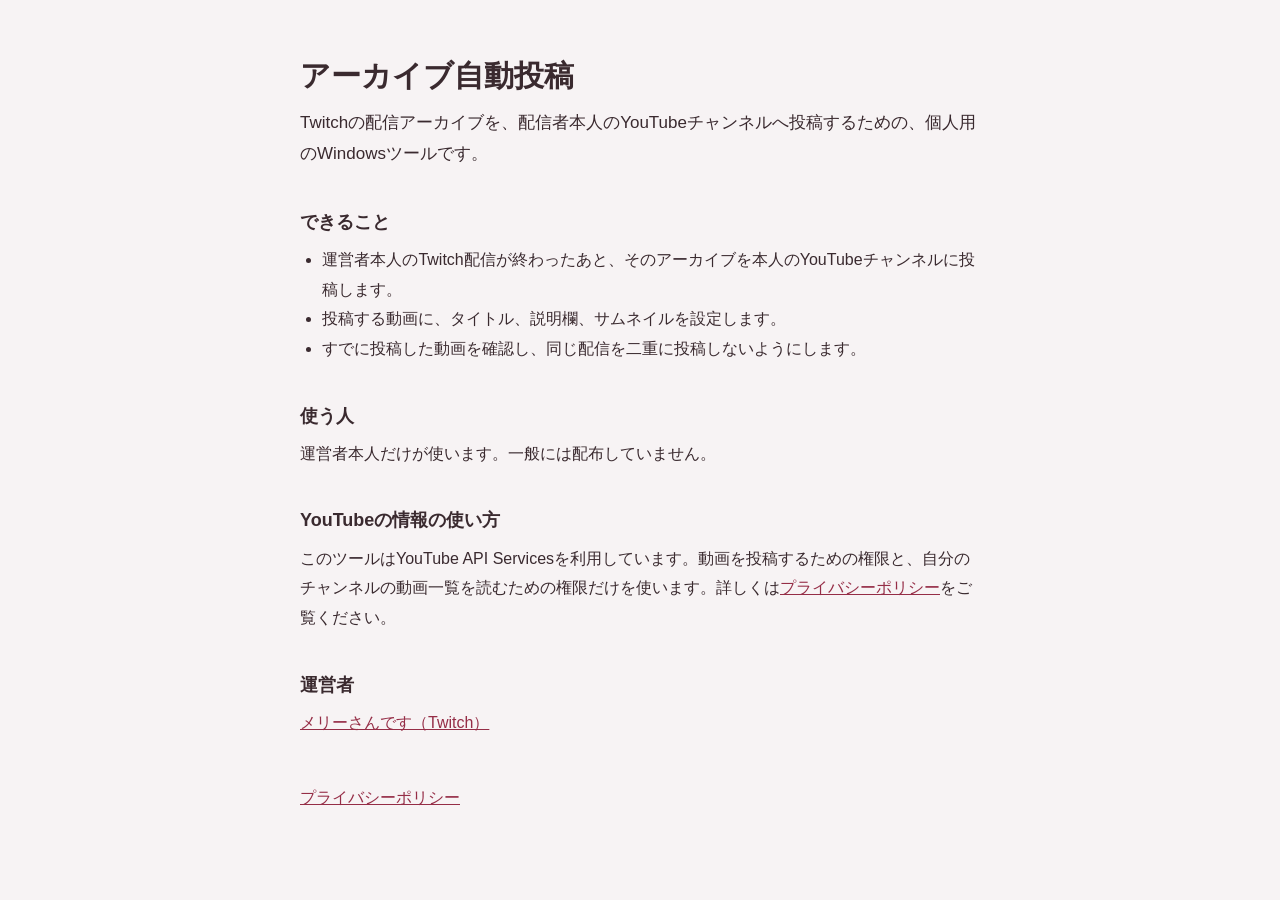
<file: index.html>
<!doctype html>
<html lang="ja">
<head>
<meta charset="utf-8">
<meta name="viewport" content="width=device-width,initial-scale=1">
<title>アーカイブ自動投稿</title>
<meta name="description" content="Twitchの配信アーカイブを、運営者本人のYouTubeチャンネルへ投稿する個人用ツール">
<link rel="stylesheet" href="style.css">
</head>
<body>
<main>
<h1>アーカイブ自動投稿</h1>
<p class="lead">Twitchの配信アーカイブを、配信者本人のYouTubeチャンネルへ投稿するための、個人用のWindowsツールです。</p>

<h2>できること</h2>
<ul>
<li>運営者本人のTwitch配信が終わったあと、そのアーカイブを本人のYouTubeチャンネルに投稿します。</li>
<li>投稿する動画に、タイトル、説明欄、サムネイルを設定します。</li>
<li>すでに投稿した動画を確認し、同じ配信を二重に投稿しないようにします。</li>
</ul>

<h2>使う人</h2>
<p>運営者本人だけが使います。一般には配布していません。</p>

<h2>YouTubeの情報の使い方</h2>
<p>このツールはYouTube API Servicesを利用しています。動画を投稿するための権限と、自分のチャンネルの動画一覧を読むための権限だけを使います。詳しくは<a href="privacy.html">プライバシーポリシー</a>をご覧ください。</p>

<h2>運営者</h2>
<p><a href="https://www.twitch.tv/nobara_mr">メリーさんです（Twitch）</a></p>
</main>
<footer><a href="privacy.html">プライバシーポリシー</a></footer>
</body>
</html>
</file>
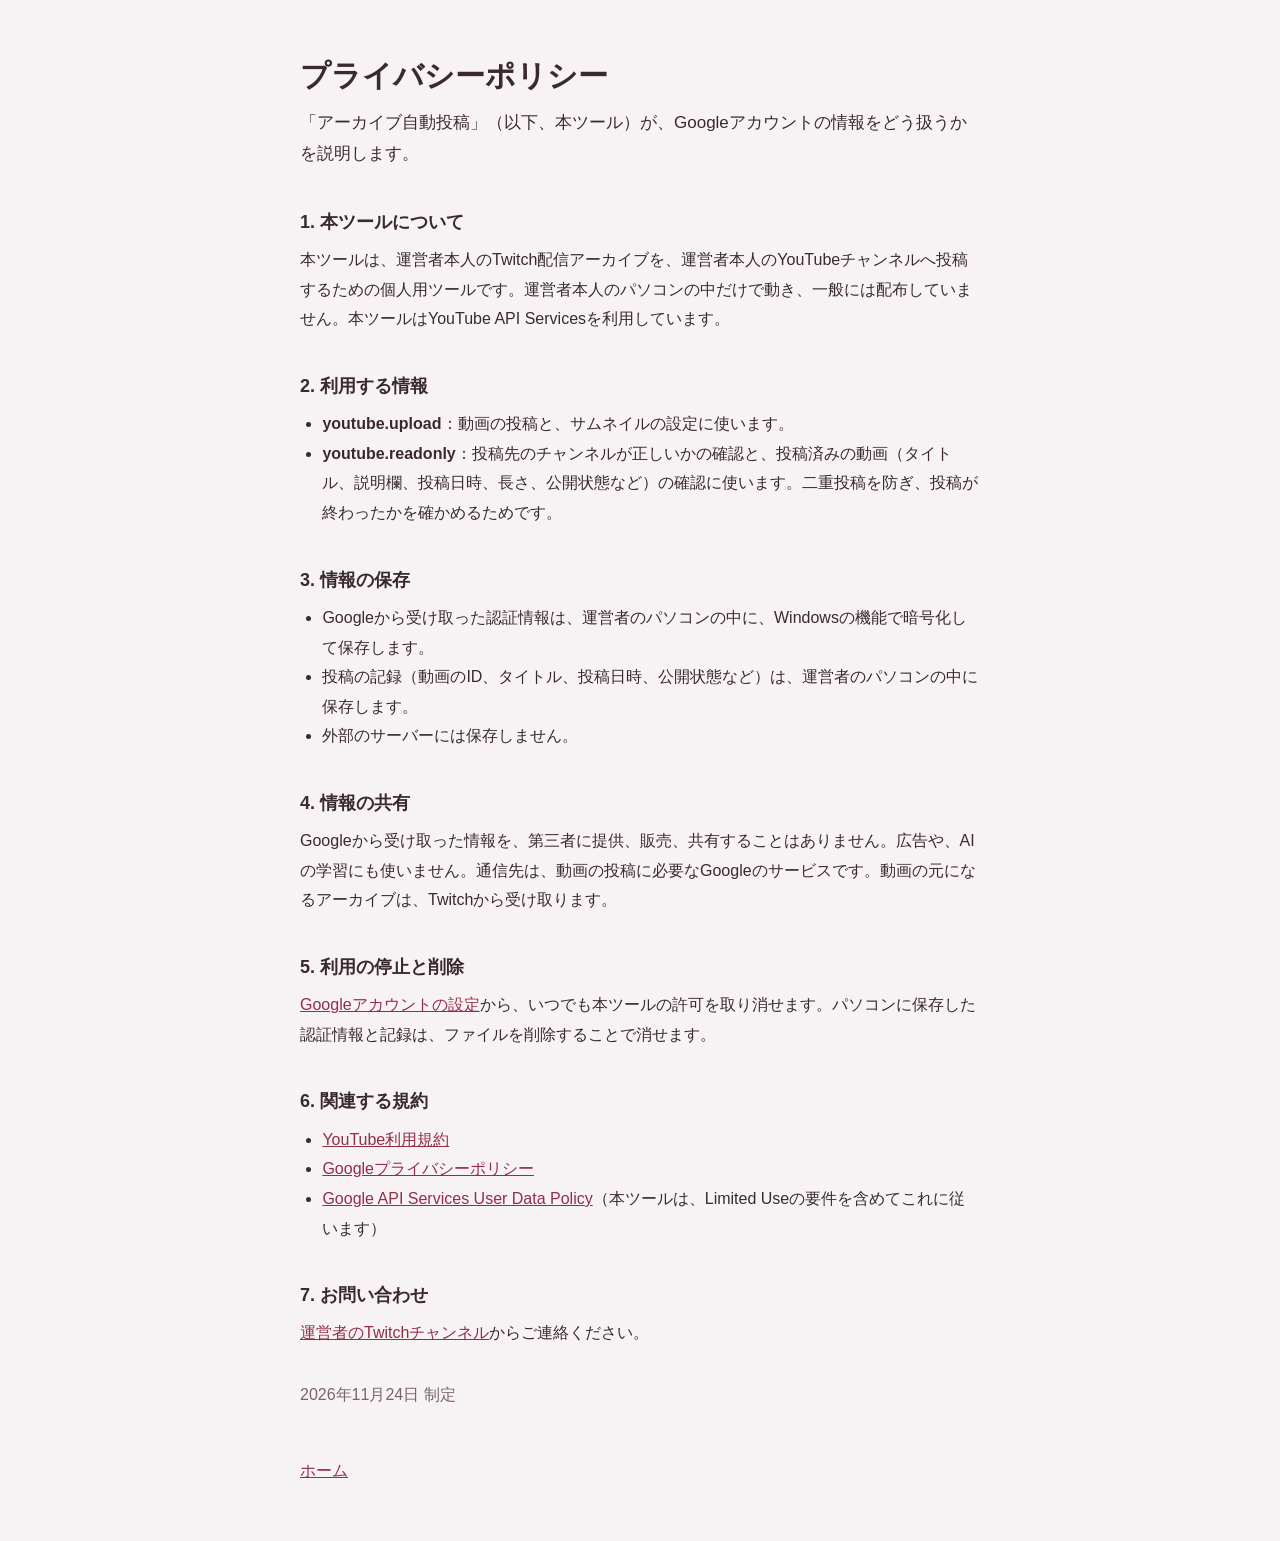
<file: privacy.html>
<!doctype html>
<html lang="ja">
<head>
<meta charset="utf-8">
<meta name="viewport" content="width=device-width,initial-scale=1">
<title>プライバシーポリシー | アーカイブ自動投稿</title>
<link rel="stylesheet" href="style.css">
</head>
<body>
<main>
<h1>プライバシーポリシー</h1>
<p class="lead">「アーカイブ自動投稿」（以下、本ツール）が、Googleアカウントの情報をどう扱うかを説明します。</p>

<h2>1. 本ツールについて</h2>
<p>本ツールは、運営者本人のTwitch配信アーカイブを、運営者本人のYouTubeチャンネルへ投稿するための個人用ツールです。運営者本人のパソコンの中だけで動き、一般には配布していません。本ツールはYouTube API Servicesを利用しています。</p>

<h2>2. 利用する情報</h2>
<ul>
<li><b>youtube.upload</b>：動画の投稿と、サムネイルの設定に使います。</li>
<li><b>youtube.readonly</b>：投稿先のチャンネルが正しいかの確認と、投稿済みの動画（タイトル、説明欄、投稿日時、長さ、公開状態など）の確認に使います。二重投稿を防ぎ、投稿が終わったかを確かめるためです。</li>
</ul>

<h2>3. 情報の保存</h2>
<ul>
<li>Googleから受け取った認証情報は、運営者のパソコンの中に、Windowsの機能で暗号化して保存します。</li>
<li>投稿の記録（動画のID、タイトル、投稿日時、公開状態など）は、運営者のパソコンの中に保存します。</li>
<li>外部のサーバーには保存しません。</li>
</ul>

<h2>4. 情報の共有</h2>
<p>Googleから受け取った情報を、第三者に提供、販売、共有することはありません。広告や、AIの学習にも使いません。通信先は、動画の投稿に必要なGoogleのサービスです。動画の元になるアーカイブは、Twitchから受け取ります。</p>

<h2>5. 利用の停止と削除</h2>
<p><a href="https://myaccount.google.com/permissions">Googleアカウントの設定</a>から、いつでも本ツールの許可を取り消せます。パソコンに保存した認証情報と記録は、ファイルを削除することで消せます。</p>

<h2>6. 関連する規約</h2>
<ul>
<li><a href="https://www.youtube.com/t/terms">YouTube利用規約</a></li>
<li><a href="https://policies.google.com/privacy">Googleプライバシーポリシー</a></li>
<li><a href="https://developers.google.com/terms/api-services-user-data-policy">Google API Services User Data Policy</a>（本ツールは、Limited Useの要件を含めてこれに従います）</li>
</ul>

<h2>7. お問い合わせ</h2>
<p><a href="https://www.twitch.tv/nobara_mr">運営者のTwitchチャンネル</a>からご連絡ください。</p>
<p class="date">2026年11月24日 制定</p>
</main>
<footer><a href="index.html">ホーム</a></footer>
</body>
</html>
</file>
<file: style.css>
body{margin:0;background:#f7f3f4;color:#3a2a2f;font-family:"Yu Gothic UI",Meiryo,"Hiragino Sans",sans-serif;line-height:1.85}
main{max-width:680px;margin:0 auto;padding:56px 20px 40px}
h1{font-size:30px;line-height:1.3;margin:0 0 12px}
h2{font-size:18px;margin:36px 0 6px}
p,ul{margin:6px 0}
ul{padding-left:1.4em}
.lead{font-size:17px}
a{color:#952d46}
.date{margin-top:32px;color:#7a646a}
footer{max-width:680px;margin:0 auto;padding:0 20px 56px}
</file>
